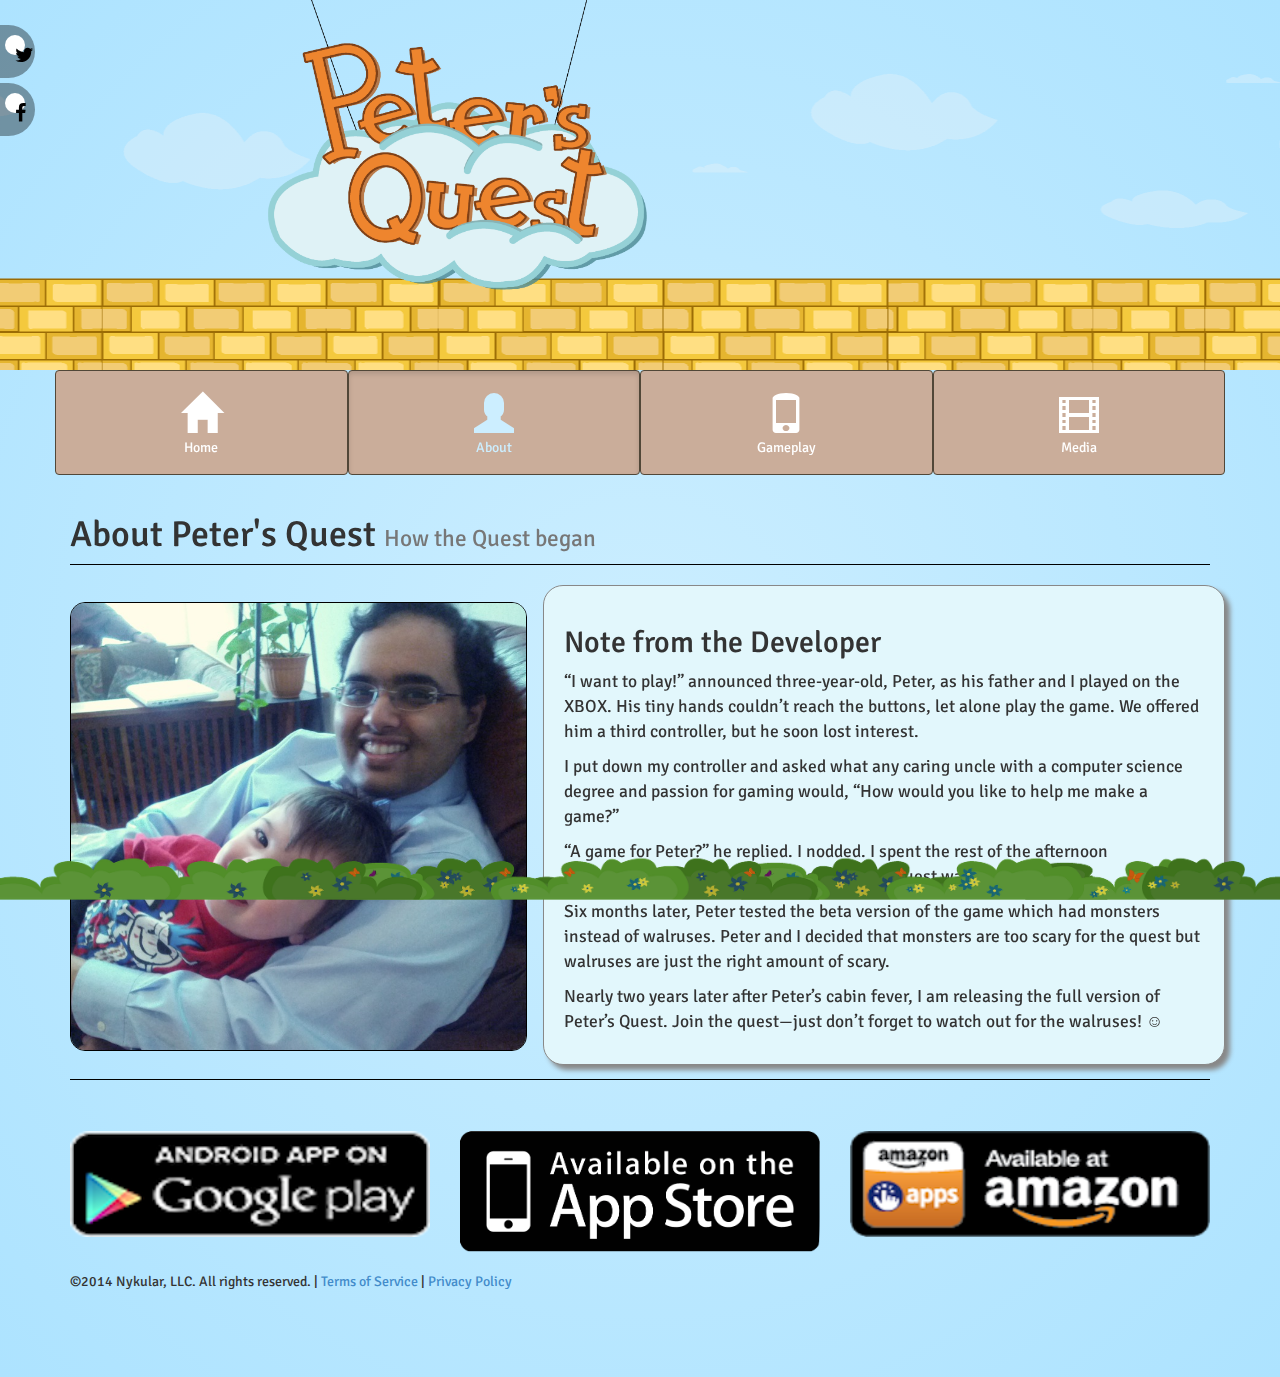
<file: about.html>
<!DOCTYPE html>
<html lang="en">

<head>

    <meta charset="utf-8">
    <meta http-equiv="X-UA-Compatible" content="IE=edge">
    <meta name="viewport" content="width=device-width, initial-scale=1">
    <meta name="description" content="Peter's Quest is a mobile video game created by Nykular, LLC. 2014">
    <meta name="author" content="Momentum Blogs">
    <link rel="icon" type="image/png" href="images/logoAndIcon-08.png" />
    <link href='http://fonts.googleapis.com/css?family=Signika' rel='stylesheet' type='text/css'>

    <title>About | Peter's Quest</title>

    <!-- Bootstrap Core CSS -->
    <link href="css/bootstrap.min.css" rel="stylesheet">

    <!-- Custom CSS -->
    <link href="css/portfolio-item.css" rel="stylesheet">
    <link href="css/mystyle.css" rel="stylesheet">

    <!-- HTML5 Shim and Respond.js IE8 support of HTML5 elements and media queries -->
    <!-- WARNING: Respond.js doesn't work if you view the page via file:// -->
    <!--[if lt IE 9]>
        <script src="https://oss.maxcdn.com/libs/html5shiv/3.7.0/html5shiv.js"></script>
        <script src="https://oss.maxcdn.com/libs/respond.js/1.4.2/respond.min.js"></script>
    <![endif]-->

</head>

<body>
    
    <div id="header"></div>

    <!-- Navbar -->
    <div class="container">
        <div class="row">
            <div class="btn-group btn-group-justified">
                <div class="btn-group">
                    <a href="/">
                        <button type="button" class="btn btn-nav">
                            <span class="glyphicon glyphicon-home"></span>
                            <p>Home</p>
                        </button>
                    </a>
                </div>
                <div class="btn-group">
                    <a href="about.html">
                        <button type="button" class="btn btn-nav">
                            <span class="glyphicon glyphicon-user"></span>
                            <p>About</p>
                        </button>
                    </a>
                </div>
                <div class="btn-group">
                    <a href="gameplay.html">
                        <button type="button" class="btn btn-nav">
                            <span class="glyphicon glyphicon-phone"></span>
                            <p>Gameplay</p>
                        </button>
                    </a>
                </div>
                <div class="btn-group">
                    <a href="media.html">
                        <button type="button" class="btn btn-nav">
                            <span class="glyphicon glyphicon-film"></span>
                            <p>Media</p>
                        </button>
                    </a>
                </div>
            </div>
        </div>
    </div>

    <!-- Page Content -->
    <div class="container">

        <!-- Heading -->
        <div class="row">
            <div class="col-lg-12">
                <h1 class="page-header">About Peter's Quest
                    
                    <small>How the Quest began</small>
                    
                </h1>
            </div>
        </div>
        <!-- /.row -->

        <!-- Item Row -->
        <div class="row" id="about-row">

            <div class="col-md-5" id="about-img">
                <img class="img-responsive" id="about-pic" src="images/peterandnick.jpg" alt="Nick and Peter">
            </div>

            <div class="col-md-7" id="about-box">
                <h2>Note from the Developer</h2>
                <p>“I want to play!” announced three-year-old, Peter, as his father and I played on the XBOX.  His tiny hands couldn’t reach the buttons, let alone play the game.  We offered him a third controller, but he soon lost interest.</p>
                
                <p>I put down my controller and asked what any caring uncle with a computer science degree and passion for gaming would, “How would you like to help me make a game?”</p>
                
                <p>“A game for Peter?” he replied. I nodded. I spent the rest of the afternoon storyboarding with a three-year-old. Peter’s Quest was born.</p>
                
                <p>Six months later, Peter tested the beta version of the game which had monsters instead of walruses. Peter and I decided that monsters are too scary for the quest but walruses are just the right amount of scary.</p>
                <p>Nearly two years later after Peter’s cabin fever, I am releasing the full version of Peter’s Quest. Join the quest—just don’t forget to watch out for the walruses! ☺</p>
            </div>

        </div>
        <!-- /.row -->

        <hr>
        
        <div id="footer"></div>
        
    </div>
    <!-- /.container -->
    

    <!-- jQuery Version 1.11.0 -->
    <script src="http://ajax.googleapis.com/ajax/libs/jquery/1.11.1/jquery.min.js"></script>

    <!-- Bootstrap Core JavaScript -->
    <script src="js/bootstrap.min.js"></script>

    <!-- Grab Header and Footer -->
    <script>
        $(function(){
          $("#header").load("header.html");
          $("#footer").load("footer.html");
          });
    </script>

    <!-- Navbar JavaScript -->
    <script>
    var activeEl = 1;
    $(function() {
      var items = $('.btn-nav');
      $( items[activeEl] ).addClass('active');
      $( ".btn-nav" ).click(function() {
                            $( items[activeEl] ).removeClass('active');
                            $( this ).addClass('active');
                            activeEl = $( ".btn-nav" ).index( this );
                            });
      });
    </script>

</body>

</html>
</file>
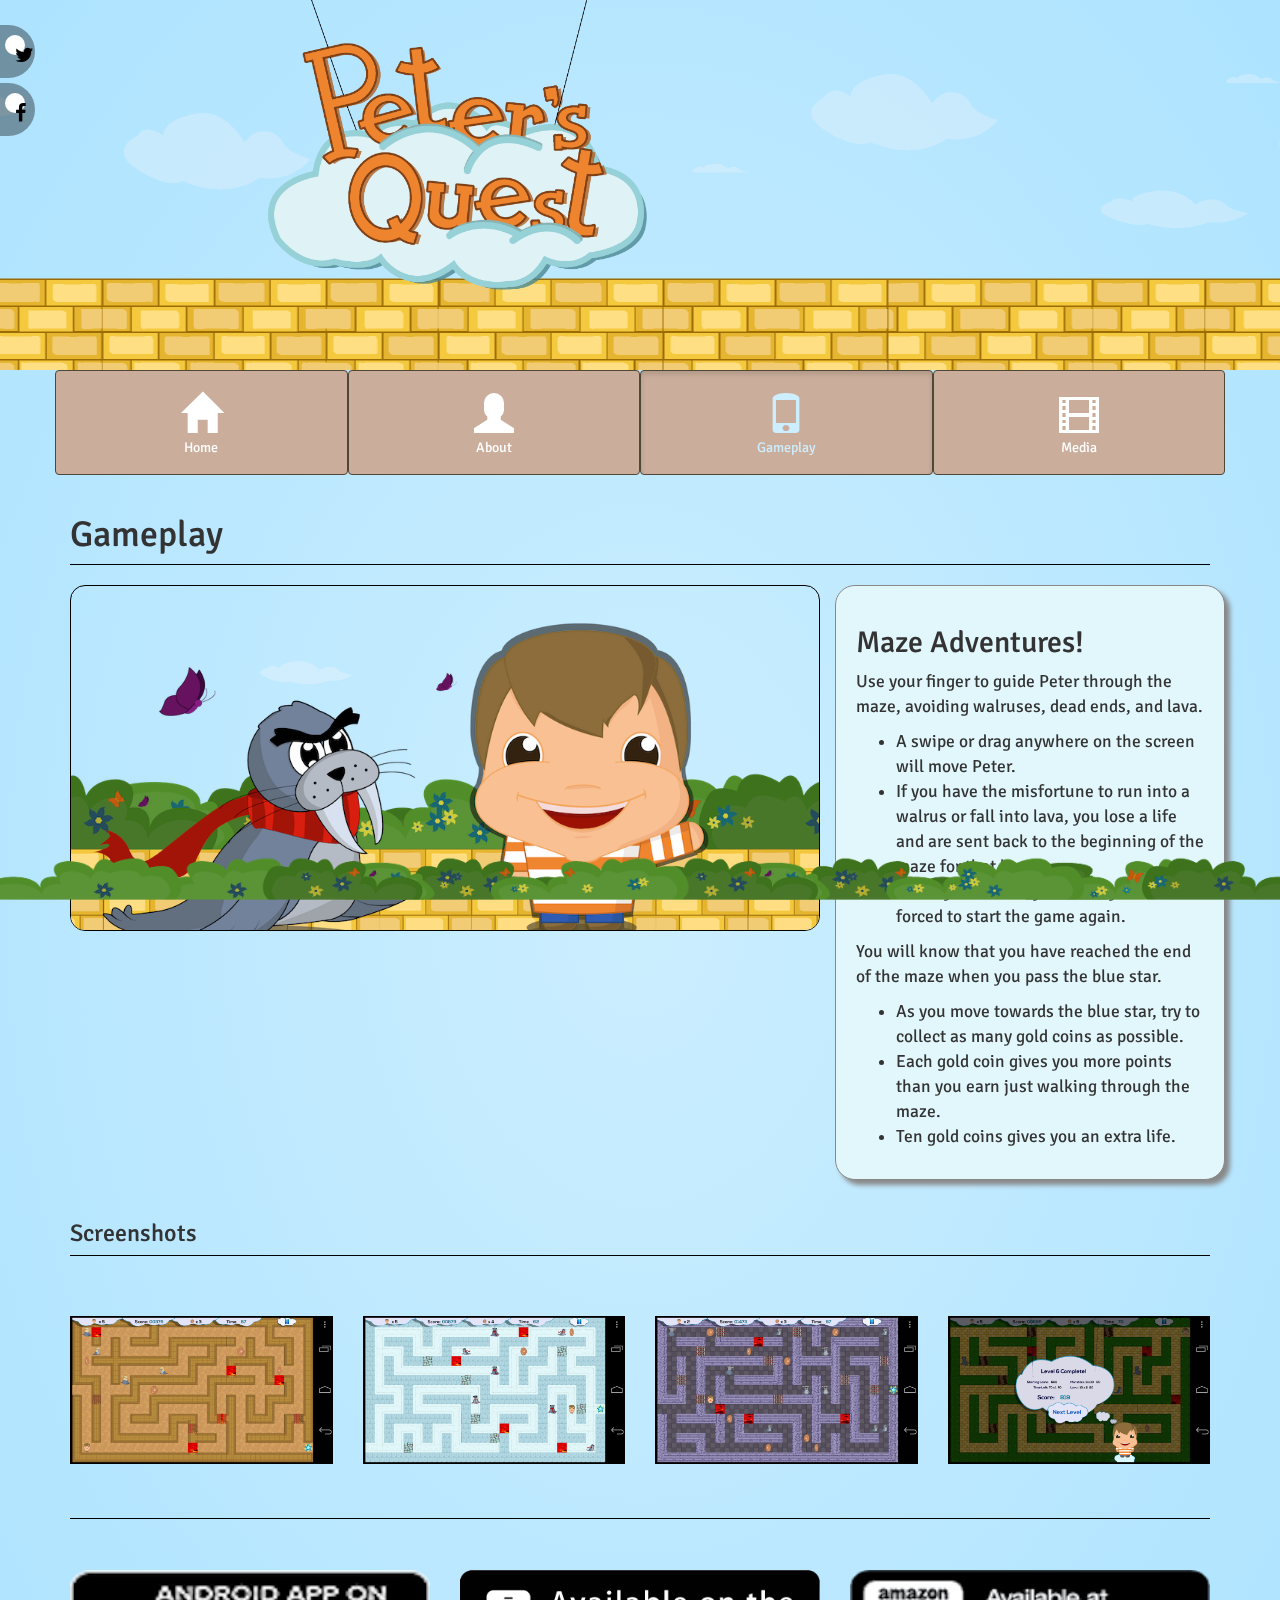
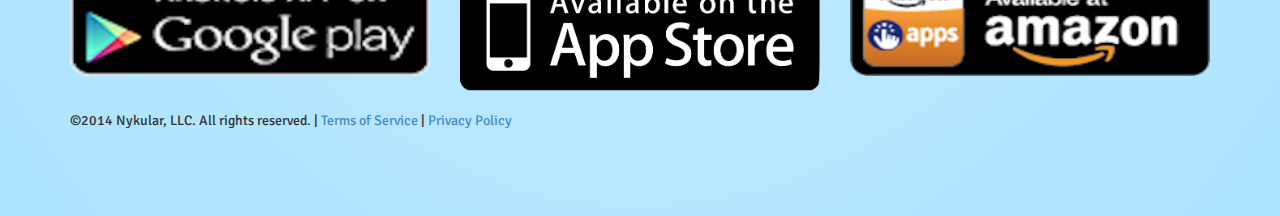
<file: gameplay.html>
<!DOCTYPE html>
<html lang="en">

<head>

    <meta charset="utf-8">
    <meta http-equiv="X-UA-Compatible" content="IE=edge">
    <meta name="viewport" content="width=device-width, initial-scale=1">
    <meta name="description" content="Peter's Quest is a mobile video game created by Nykular, LLC. 2014">
    <meta name="author" content="Momentum Blogs">
    <link rel="icon" type="image/png" href="images/logoAndIcon-08.png" />
    <link href='http://fonts.googleapis.com/css?family=Signika' rel='stylesheet' type='text/css'>

    <title>Gameplay | Peter's Quest</title>

    <!-- Bootstrap Core CSS -->
    <link href="css/bootstrap.min.css" rel="stylesheet">

    <!-- Custom CSS -->
    <link href="css/portfolio-item.css" rel="stylesheet">
    <link href="css/mystyle.css" rel="stylesheet">

    <!-- Magnific Popup CSS -->
    <link href="css/Magnific-Popup.css" rel="stylesheet">

    <!-- HTML5 Shim and Respond.js IE8 support of HTML5 elements and media queries -->
    <!-- WARNING: Respond.js doesn't work if you view the page via file:// -->
    <!--[if lt IE 9]>
        <script src="https://oss.maxcdn.com/libs/html5shiv/3.7.0/html5shiv.js"></script>
        <script src="https://oss.maxcdn.com/libs/respond.js/1.4.2/respond.min.js"></script>
    <![endif]-->
    
    <script>
        function hover(element) {
            element.setAttribute('src', 'images/tsplash-05.png');
        }
        function unhover(element) {
            element.setAttribute('src', 'images/tsplashnocoin-05.png');
        }
    
        //preload hover image
        (new Image).src = "images/tsplash-05.png";
    </script>
    

</head>

<body>
    
    <div id="header"></div>

    <!-- Navbar -->
    <div class="container">
        <div class="row">
            <div class="btn-group btn-group-justified">
                <div class="btn-group">
                    <a href="/">
                        <button type="button" class="btn btn-nav">
                            <span class="glyphicon glyphicon-home"></span>
                            <p>Home</p>
                        </button>
                    </a>
                </div>
                <div class="btn-group">
                    <a href="about.html">
                        <button type="button" class="btn btn-nav">
                            <span class="glyphicon glyphicon-user"></span>
                            <p>About</p>
                        </button>
                    </a>
                </div>
                <div class="btn-group">
                    <a href="gameplay.html">
                        <button type="button" class="btn btn-nav">
                            <span class="glyphicon glyphicon-phone"></span>
                            <p>Gameplay</p>
                        </button>
                    </a>
                </div>
                <div class="btn-group">
                    <a href="media.html">
                        <button type="button" class="btn btn-nav">
                            <span class="glyphicon glyphicon-film"></span>
                            <p>Media</p>
                        </button>
                    </a>
                </div>
            </div>
        </div>
    </div>

    <!-- Page Content -->
    <div class="container">

        <!-- Item Heading -->
        <div class="row">
            <div class="col-lg-12">
                <h1 class="page-header">Gameplay
                    <!--
                    <small>Item Subheading</small>
                    -->
                </h1>
            </div>
        </div>
        <!-- /.row -->

        <!-- Item Row -->
        <div class="row" id="about-row">

            <div class="col-md-8">
                <img class="img-responsive" src="images/tsplashnocoin-05.png" alt="Splash Screen" onmouseover="hover(this);" onmouseout="unhover(this);">
            </div>

            <div class="col-md-4" id="about-box">
                <h2>Maze Adventures!</h2>
                    <p>Use your finger to guide Peter through the maze, avoiding walruses, dead ends, and lava.</p>
                    <ul> 
                        <li>A swipe or drag anywhere on the screen will move Peter.</li>
                        <li> If you have the misfortune to run into a walrus or fall into lava, you lose a life and are sent back to the beginning of the maze for that level.</li>
                        <li>When you lose all your lives you are forced to start the game again.</li>
                    </ul>
                    <p>You will know that you have reached the end of the maze when you pass the blue star.</p>
                    <ul>
                        <li>As you move towards the blue star, try to collect as many gold coins as possible.</li>
                        <li>Each gold coin gives you more points than you earn just walking through the maze.</li>
                        <li>Ten gold coins gives you an extra life.</li>
                    </ul>
            </div>

        </div>
        <!-- /.row -->

        <!-- Screenshots Row -->
        <div class="row" id="screenshots">

            <div class="col-lg-12">
                <h3 class="page-header">Screenshots</h3>
            </div>

            <div class="col-sm-3 col-xs-6">
                <a href="screenshots/screen1.jpg">
                    <img class="img-responsive portfolio-item mfp-img" src="screenshots/screen1.jpg" alt="">
                </a>
            </div>

            <div class="col-sm-3 col-xs-6">
                <a href="screenshots/screen7.jpg">
                    <img class="img-responsive portfolio-item mfp-img" src="screenshots/screen7.jpg" alt="">
                </a>
            </div>

            <div class="col-sm-3 col-xs-6">
                <a href="screenshots/screen14.jpg">
                    <img class="img-responsive portfolio-item mfp-img" src="screenshots/screen14.jpg" alt="">
                </a>
            </div>

            <div class="col-sm-3 col-xs-6">
                <a href="screenshots/screen4.jpg">
                    <img class="img-responsive portfolio-item mfp-img" src="screenshots/screen4.jpg" alt="">
                </a>
            </div>

        </div>
        <!-- /.row -->

        <hr>
      
        <div id="footer"></div>
        
    </div>
    <!-- /.container -->
    

    <!-- jQuery Version 1.11.0 -->
    <script src="http://ajax.googleapis.com/ajax/libs/jquery/1.11.1/jquery.min.js"></script>

    <!-- Bootstrap Core JavaScript -->
    <script src="js/bootstrap.min.js"></script>

    <!-- Grab header and footer -->
    <script>
        jQuery(function(){
          jQuery("#header").load("header.html");
          jQuery("#footer").load("footer.html");
          });
    </script>

    <!-- Navbar JavaScript -->
    <script>
    var activeEl = 2;
    jQuery(function() {
      var items = jQuery('.btn-nav');
      jQuery( items[activeEl] ).addClass('active');
      jQuery( ".btn-nav" ).click(function() {
                            jQuery( items[activeEl] ).removeClass('active');
                            jQuery( this ).addClass('active');
                            activeEl = jQuery( ".btn-nav" ).index( this );
                            });
      });
    </script>

    <!-- Magnific Popup -->
    <script src="js/Magnific-Popup.js"></script>
    <script type="text/javascript">
    jQuery(document).ready(function() {

    jQuery('#screenshots').magnificPopup({
        type: 'image',
        delegate: 'a',
        closeOnContentClick: true,
        image: {
            verticalFit: false
        },
        gallery: {
            enabled: true
        },
        zoom: {
            enabled: true
        }
    });

    });

    </script>

</body>

</html>
</file>
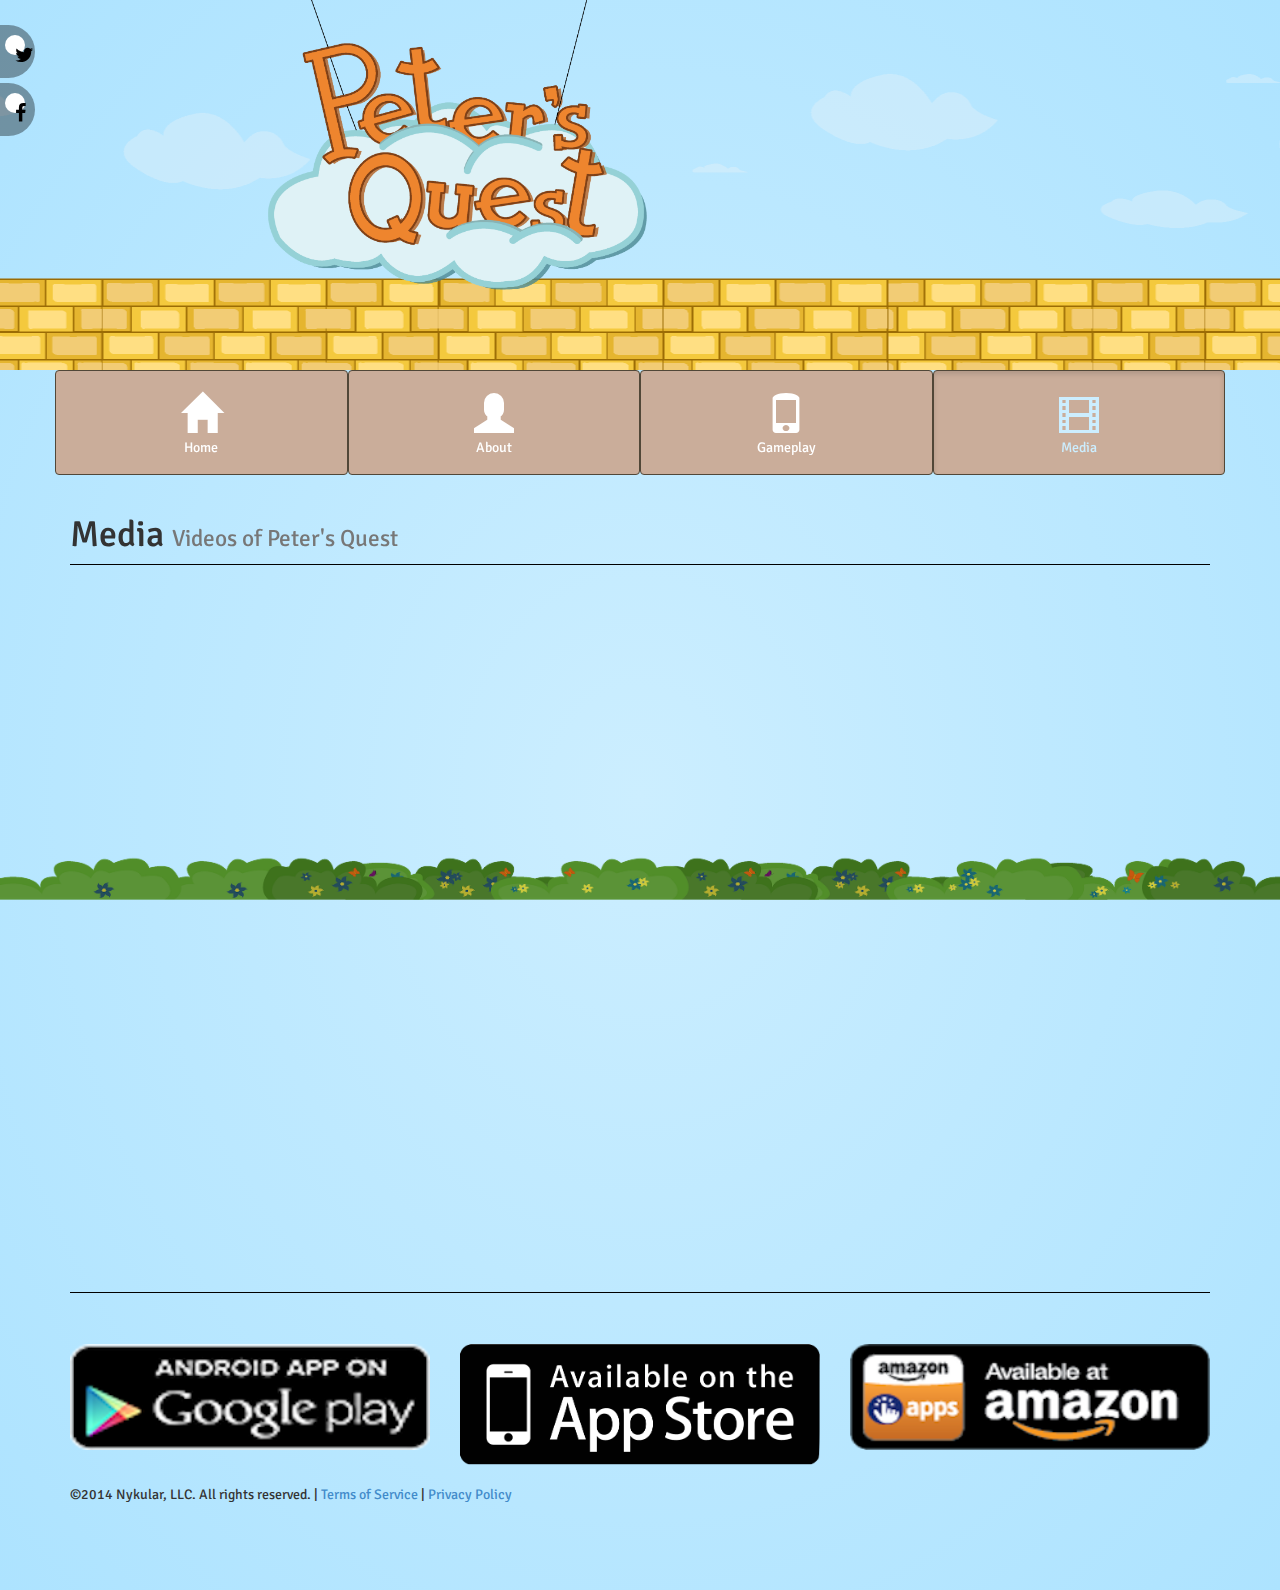
<file: media.html>
<!DOCTYPE html>
<html lang="en">

<head>

    <meta charset="utf-8">
    <meta http-equiv="X-UA-Compatible" content="IE=edge">
    <meta name="viewport" content="width=device-width, initial-scale=1">
    <meta name="description" content="Peter's Quest is a mobile video game created by Nykular, LLC. 2014">
    <meta name="author" content="Momentum Blogs">
    <link rel="icon" type="image/png" href="images/logoAndIcon-08.png" />
    <link href='http://fonts.googleapis.com/css?family=Signika' rel='stylesheet' type='text/css'>

    <title>Media | Peter's Quest</title>

    <!-- Bootstrap Core CSS -->
    <link href="css/bootstrap.min.css" rel="stylesheet">

    <!-- Custom CSS -->
    <link href="css/portfolio-item.css" rel="stylesheet">
    <link href="css/mystyle.css" rel="stylesheet">

    <!-- HTML5 Shim and Respond.js IE8 support of HTML5 elements and media queries -->
    <!-- WARNING: Respond.js doesn't work if you view the page via file:// -->
    <!--[if lt IE 9]>
        <script src="https://oss.maxcdn.com/libs/html5shiv/3.7.0/html5shiv.js"></script>
        <script src="https://oss.maxcdn.com/libs/respond.js/1.4.2/respond.min.js"></script>
    <![endif]-->
    
    <script src="http://ajax.googleapis.com/ajax/libs/jquery/1.11.1/jquery.min.js"></script>
    <script>
        $(function(){
          $("#header").load("header.html");
          $("#footer").load("footer.html");
          });
    </script>

</head>

<body>

    <div id="header"></div>

    <!-- Navbar -->
    <div class="container">
        <div class="row">
            <div class="btn-group btn-group-justified">
                <div class="btn-group">
                    <a href="/">
                        <button type="button" class="btn btn-nav">
                            <span class="glyphicon glyphicon-home"></span>
                            <p>Home</p>
                        </button>
                    </a>
                </div>
                <div class="btn-group">
                    <a href="about.html">
                        <button type="button" class="btn btn-nav">
                            <span class="glyphicon glyphicon-user"></span>
                            <p>About</p>
                        </button>
                    </a>
                </div>
                <div class="btn-group">
                    <a href="gameplay.html">
                        <button type="button" class="btn btn-nav">
                            <span class="glyphicon glyphicon-phone"></span>
                            <p>Gameplay</p>
                        </button>
                    </a>
                </div>
                <div class="btn-group">
                    <a href="media.html">
                        <button type="button" class="btn btn-nav">
                            <span class="glyphicon glyphicon-film"></span>
                            <p>Media</p>
                        </button>
                    </a>
                </div>
            </div>
        </div>
    </div>

    <!-- Page Content -->
    <div class="container">

        <!-- Item Heading -->
        <div class="row">
            <div class="col-lg-12">
                <h1 class="page-header">Media
                    <small>Videos of Peter's Quest</small>
                </h1>
            </div>
        </div>
        <!-- /.row -->

        <!-- Item Row -->
        <div class="row">

        <!-- YouTube Video -->
        <div id="youtube-vid">
            <iframe width="560" height="315" src="http://www.youtube.com/embed/videoseries?list=PLMitg7N-1qHwpbjbYShtRKAGhx8m91xur&rel=0" style="max-width:100%;" frameborder="0" allowfullscreen></iframe>
        </div>

        </div>
        <!-- /.row -->

        <hr>
        
    <div id="footer"></div>

    </div>
    <!-- /.container -->

    <!-- jQuery Version 1.11.0 -->
    <script src="js/jquery-1.11.0.js"></script>

    <!-- Bootstrap Core JavaScript -->
    <script src="js/bootstrap.min.js"></script>

    <!-- Navbar JavaScript -->
    <script>
    var activeEl = 3;
    $(function() {
      var items = $('.btn-nav');
      $( items[activeEl] ).addClass('active');
      $( ".btn-nav" ).click(function() {
                            $( items[activeEl] ).removeClass('active');
                            $( this ).addClass('active');
                            activeEl = $( ".btn-nav" ).index( this );
                            });
      });
    </script>

</body>

</html>
</file>
<file: css/mystyle.css>
body{
	font-family: Signika, sans-serif;
}

#features-bar{
	background: #E2F7FC;
	border:1px solid #888888;
	box-shadow: 10px 10px 20px #888888;
	border-radius:20px;
	padding: 50px;
}

#features-bar h2{
	text-align:center;
}

#features-bar p{
	text-align:justify;
}

#grass {
	width:100% auto;
    position: fixed; 
    left:0%;
    bottom:0%;
}

#grass img {
    width:100%;
    position: fixed;
    bottom:0%;
    margin: 0 auto;
}

/* Styling for picture on About Page */
#about-pic{

}

#about-box{
	background: #E2F7FC;
	border:1px solid #888888;
	box-shadow: 5px 5px 5px #888888;
	border-radius:20px;
	padding: 20px;
}

.features-box {
	font-size: 1.75em;
    color: grey;
}

#about-row {
	font-size: 1.25em;
}

#about-row img {
	border: 1px solid black;
	border-radius: 15px;
}

hr { display: block; height: 1px;
    border: 0; border-top: 1px solid black;
    margin: 1em 0; padding: 0; }

body {
	background: #cceeff; /* Old browsers */
	background: -moz-radial-gradient(center, ellipse cover, #cceeff 0%, #ade3ff 100%); /* FF3.6+ */
	background: -webkit-gradient(radial, center center, 0px, center center, 100%, color-stop(0%,#cceeff), color-stop(100%,#ade3ff)); /* Chrome,Safari4+ */
	background: -webkit-radial-gradient(center, ellipse cover, #cceeff 0%,#ade3ff 100%); /* Chrome10+,Safari5.1+ */
	background: -o-radial-gradient(center, ellipse cover, #cceeff 0%,#ade3ff 100%); /* Opera 12+ */
	background: -ms-radial-gradient(center, ellipse cover, #cceeff 0%,#ade3ff 100%); /* IE10+ */
	background: radial-gradient(ellipse at center, #cceeff 0%,#ade3ff 100%); /* W3C */
	filter: progid:DXImageTransform.Microsoft.gradient( startColorstr='#cceeff', endColorstr='#ade3ff',GradientType=1 ); /* IE6-9 fallback on horizontal gradient */
}

#about-img {
    vertical-align: middle;
    margin-top: 1.5%;
}
/* Social media stuff */

#youtube-vid {
	position:relative;
    padding-bottom:56.25%;
    padding-top: 35px;
    width:100%;
    height:0;
    overflow:hidden;
}

#youtube-vid iframe{
    position:absolute;
    top:0;
    left:0;
    width:100%;
    height:100%;
}

#facebook-feed {
	position:relative;
    padding-bottom:0;
    padding-top: 35px;
    width:100%;
    overflow:hidden;
    background:white;
    border: 1.5px solid #888888;
    border-radius: 15px;
    box-shadow: 7px 7px 17px #888888;

}

#facebook-feed iframe{
    width: 100% !important;
	margin-top: -105px;
}

.scroll-wrapper {
	-webkit-overflow-scrolling: touch;
  	overflow-y: auto !important;

	/* important:  dimensions or positioning here! */
}

.scroll-wrapper iframe {
	/* nada! */
}

/* Screenshot Popups */
#screenshots img{
    width: 500px;
}


/* Navbar */
*, *:before, *:after {
  /* Chrome 9-, Safari 5-, iOS 4.2-, Android 3-, Blackberry 7- */
  -webkit-box-sizing: border-box; 

  /* Firefox (desktop or Android) 28- */
  -moz-box-sizing: border-box;

  /* Firefox 29+, IE 8+, Chrome 10+, Safari 5.1+, Opera 9.5+, iOS 5+, Opera Mini Anything, Blackberry 10+, Android 4+ */
  box-sizing: border-box;
}
.btn-nav {
    background-color: #CAAD9A;
    border: 1.5px solid #514738;
    -webkit-box-sizing: border-box; /* Safari/Chrome, other WebKit */
    -moz-box-sizing: border-box;    /* Firefox, other Gecko */
    box-sizing: border-box;         /* Opera/IE 8+ */
}
.glyphicon, .btn p{
	color:#fff;
}
.btn-nav:hover, .glyphicon:hover{
    color: #ffffff;
    text-shadow: 2px 2px #888888;
    cursor: pointer;
    -webkit-transition: text-shadow 1s ease; /* For Safari 3.1 to 6.0 */
    transition: text-shadow 1s ease;
}
.btn-nav.active .glyphicon, .btn-nav.active p{
    color: #cceeff;
}

.btn-nav .glyphicon {
    padding-top: 16px;
	font-size: 40px;
}
.btn-nav.active p {
    margin-bottom: 10px;
}

}
@media (max-width: 480px) {
    .btn-group {
        display: block !important;
        float: none !important;
        width: 100% !important;
        max-width: 100% !important;
    }
}
@media (max-width: 600px) {
    .btn-nav .glyphicon {
        padding-top: 12px;
        font-size: 26px;
    }
    .features-box {
        visibility: hidden;
        display: none;
    }
}
</file>
<file: css/portfolio-item.css>
/*!
 * Start Bootstrap - Portfolio Item HTML Template (http://startbootstrap.com)
 * Code licensed under the Apache License v2.0.
 * For details, see http://www.apache.org/licenses/LICENSE-2.0.
 */

body {
    padding-top: 70px; /* Required padding for .navbar-fixed-top. Remove if using .navbar-static-top. Change if height of navigation changes. */
}

.portfolio-item {
    margin-bottom: 25px;
}

footer {
    margin: 50px 0;
}
</file>
